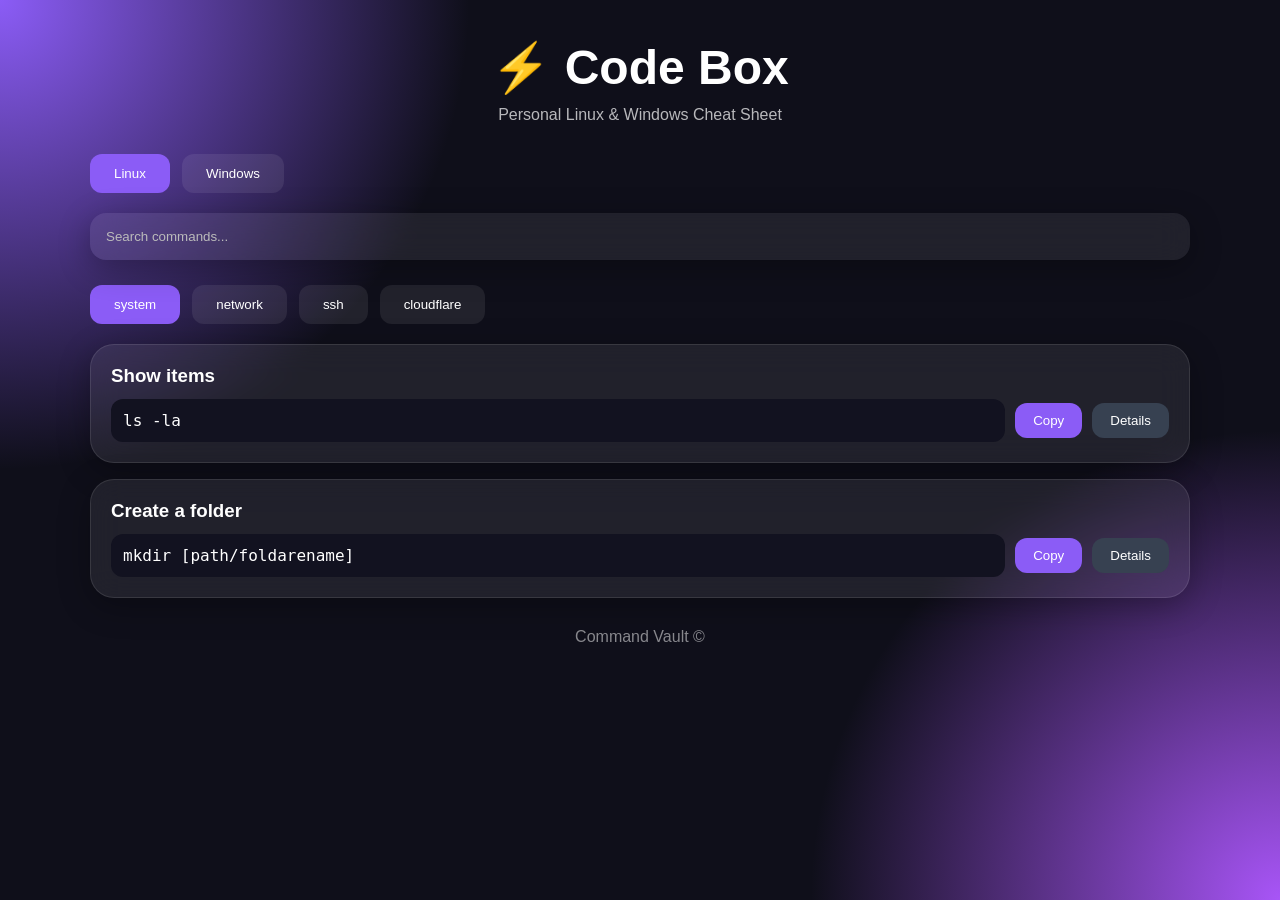
<file: Code Box.html>
<!DOCTYPE html>
<html lang="en">
<head>
<meta charset="UTF-8">
<meta name="viewport" content="width=device-width, initial-scale=1.0">
<title>Code Box</title>

<style>
*{
    margin:0;
    padding:0;
    box-sizing:border-box;
    font-family: Inter, Segoe UI, sans-serif;
}

body{
    min-height:100vh;
    padding:40px 20px;
    background:
    radial-gradient(circle at top left,#8b5cf6 0%,transparent 30%),
    radial-gradient(circle at bottom right,#a855f7 0%,transparent 30%),
    #0f0f1a;
    color:white;
}

.container{
    max-width:1100px;
    margin:auto;
}

.header{
    text-align:center;
    margin-bottom:30px;
}

.header h1{
    font-size:3rem;
    margin-bottom:10px;
}

.header p{
    opacity:.7;
}

.glass{
    background:rgba(255,255,255,.08);
    backdrop-filter:blur(16px);
    border:1px solid rgba(255,255,255,.1);
    border-radius:24px;
    box-shadow:0 8px 32px rgba(0,0,0,.3);
}

.tabs{
    display:flex;
    gap:12px;
    margin-bottom:20px;
}

.tab{
    border:none;
    padding:12px 24px;
    border-radius:12px;
    cursor:pointer;
    background:rgba(255,255,255,.08);
    color:white;
    transition:.3s;
}

.tab.active{
    background:#8b5cf6;
}

.search{
    width:100%;
    padding:16px;
    border:none;
    outline:none;
    border-radius:16px;
    background:rgba(255,255,255,.08);
    color:white;
    margin-bottom:25px;
}

.search::placeholder{
    color:#bbb;
}

.commands{
    display:grid;
    gap:16px;
}

.card{
    padding:20px;
}

.card h3{
    margin-bottom:10px;
}

.command-row{
    display:flex;
    justify-content:space-between;
    align-items:center;
    gap:10px;
    margin-top:12px;
}

.code{
    flex:1;
    background:#121220;
    padding:12px;
    border-radius:12px;
    overflow:auto;
    font-family:Consolas, monospace;
}

.copy-btn{
    border:none;
    cursor:pointer;
    padding:10px 18px;
    border-radius:12px;
    background:#8b5cf6;
    color:white;
    transition:.3s;
}

.copy-btn:hover{
    transform:translateY(-2px);
}

.hidden{
    display:none !important;
}

.modal{

position:fixed;

top:0;
left:0;

width:100%;
height:100%;

background:rgba(0,0,0,.7);

display:flex;

justify-content:center;
align-items:center;

z-index:9999;
}

.modal-content{

width:500px;

max-width:90%;

padding:30px;
}

.details-btn{

background:#374151;

border:none;

padding:10px 18px;

border-radius:12px;

cursor:pointer;

color:white;
}

.details-btn:hover{

transform:translateY(-2px);
}

.footer{
    text-align:center;
    opacity:.5;
    margin-top:30px;
}
</style>
</head>
<body>

<div class="container">

<div class="header">
<h1>⚡ Code Box</h1>
<p>Personal Linux & Windows Cheat Sheet</p>
</div>

<div class="tabs">

<button
class="tab main-tab active"
onclick="switchTab('linux',this)">
Linux
</button>
    
<button
class="tab main-tab"
onclick="switchTab('windows',this)">
Windows
</button>
    
</div>

<input
type="text"
id="search"
class="search glass"
placeholder="Search commands..."
onkeyup="filterCommands()"
/>

<div id="subTabs" class="tabs"></div>

<div
id="commandContainer"
class="commands">
</div>


<div class="footer">
Command Vault ©
</div>

</div>


<div
id="modal"
class="modal hidden">

<div class="modal-content glass">

<h2 id="modalTitle"></h2>

<p id="modalText"></p>

<br>

<button
class="copy-btn"
onclick="closeModal()">

Close

</button>

</div>

</div>

<script src="commands.js"></script>
<script src="app.js"></script>

</body>
</html>
</file>
